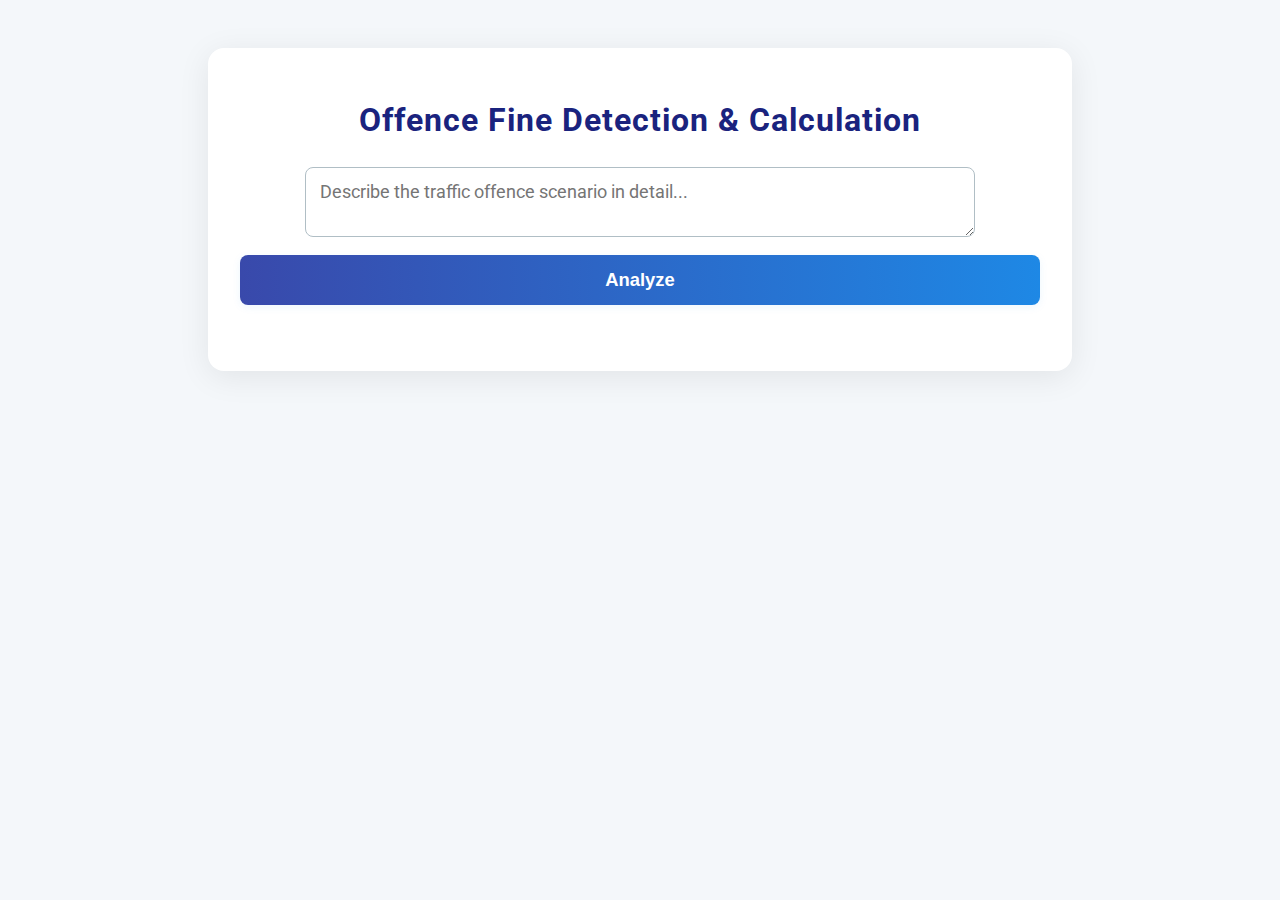
<file: App/Frontend/index.html>
<!DOCTYPE html>
<html lang="en">
<head>
    <meta charset="UTF-8">
    <title>Offence Fine Detection</title>
    <link rel="stylesheet" href="styles.css">
    <!-- Add Google Fonts for professional look -->
    <link href="https://fonts.googleapis.com/css?family=Roboto:400,700&display=swap" rel="stylesheet">
</head>
<body>
    <div class="container">
        <h1>Offence Fine Detection & Calculation</h1>
        <textarea id="scenarioInput" placeholder="Describe the traffic offence scenario in detail..."></textarea>
        <button id="analyzeBtn">Analyze</button>
        <!-- Results will be rendered as a table below -->
        <div id="results" class="results-table-wrapper"></div>
    </div>
    <script src="app.js"></script>
</body>
</html>
</file>
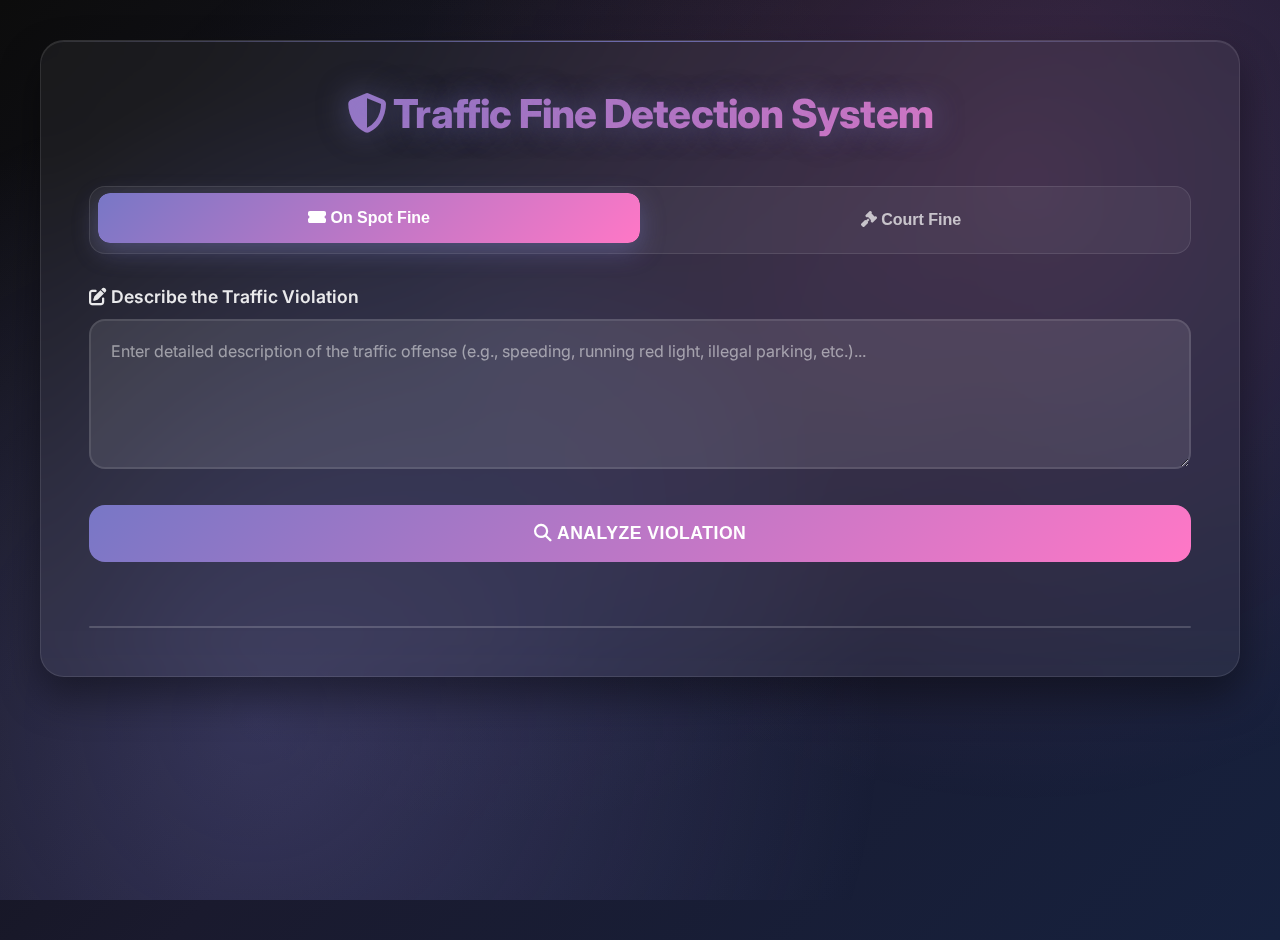
<file: Panelty Detector/App/Frontend/index.html>
<!DOCTYPE html>
<html lang="en">
<head>
    <meta charset="UTF-8">
    <meta name="viewport" content="width=device-width, initial-scale=1.0">
    <title>Traffic Fine Detection System</title>
    <link rel="stylesheet" href="styles.css">
    <!-- Enhanced Google Fonts -->
    <link href="https://fonts.googleapis.com/css2?family=Inter:wght@400;600;700;800&display=swap" rel="stylesheet">
    <!-- Add Font Awesome for icons -->
    <link rel="stylesheet" href="https://cdnjs.cloudflare.com/ajax/libs/font-awesome/6.4.0/css/all.min.css">
</head>
<body>
    <div class="container">
        <h1><i class="fas fa-shield-alt"></i> Traffic Fine Detection System</h1>
        
        <!-- Tab Navigation -->
        <div class="tab-container">
            <div class="tab-nav">
                <button class="tab-btn active" data-tab="onspot">
                    <span><i class="fas fa-ticket-alt"></i> On Spot Fine</span>
                </button>
                <button class="tab-btn" data-tab="court">
                    <span><i class="fas fa-gavel"></i> Court Fine</span>
                </button>
            </div>
            
            <!-- On Spot Fine Tab Content -->
            <div class="tab-content active" id="onspot-tab">
                <div class="input-group">
                    <label class="input-label" for="scenarioInput">
                        <i class="fas fa-edit"></i> Describe the Traffic Violation
                    </label>
                    <textarea 
                        id="scenarioInput" 
                        placeholder="Enter detailed description of the traffic offense (e.g., speeding, running red light, illegal parking, etc.)..."
                    ></textarea>
                </div>
                <button id="analyzeBtn" class="btn-primary">
                    <i class="fas fa-search"></i> Analyze Violation
                </button>
                
                <!-- Enhanced Loading Animation -->
                <div id="loading" class="loading">
                    <div class="loading-spinner"></div>
                    <div class="loading-text">Analyzing traffic violation<span class="loading-dots"></span></div>
                    <div class="loading-progress">
                        <div class="loading-progress-bar"></div>
                    </div>
                </div>
                
                <!-- Results will be rendered as a table below -->
                <div id="results" class="results-table-wrapper"></div>
            </div>
            
            <!-- Court Fine Tab Content -->
            <div class="tab-content" id="court-tab">
                <div class="input-group">
                    <label class="input-label" for="courtScenarioInput">
                        <i class="fas fa-balance-scale"></i> Describe the Traffic Violation for Court Proceedings
                    </label>
                    <textarea 
                        id="courtScenarioInput" 
                        placeholder="Enter detailed description of the traffic offense for court fine assessment (include severity, circumstances, etc.)..."
                    ></textarea>
                </div>
                <button id="courtAnalyzeBtn" class="btn-primary">
                    <i class="fas fa-gavel"></i> Analyze Court Penalties
                </button>
                
                <!-- Enhanced Loading Animation -->
                <div id="courtLoading" class="loading">
                    <div class="loading-spinner"></div>
                    <div class="loading-text">Processing court fine assessment<span class="loading-dots"></span></div>
                    <div class="loading-progress">
                        <div class="loading-progress-bar"></div>
                    </div>
                </div>
                
                <!-- Results will be rendered as a table below -->
                <div id="courtResults" class="results-table-wrapper"></div>
            </div>
        </div>
    </div>
    <script src="app.js"></script>
</body>
</html>
</file>
<file: App/Frontend/styles.css>
body {
    background: #f4f7fa;
    font-family: 'Roboto', Arial, sans-serif;
    margin: 0;
    padding: 0;
}
.container {
    max-width: 800px; /* Increased width */
    margin: 48px auto;
    background: #fff;
    border-radius: 16px;
    box-shadow: 0 6px 32px rgba(0,0,0,0.08);
    padding: 32px 32px 24px 32px;
    display: flex;
    flex-direction: column;
    align-items: center; /* Center children horizontally */
}
h1 {
    text-align: center;
    color: #1a237e;
    font-weight: 700;
    margin-bottom: 28px;
    letter-spacing: 1px;
}
textarea#scenarioInput {
    width: 80%; /* Make textarea narrower than card for centering */
    min-width: 320px;
    max-width: 100%;
    display: block;
    margin: 0 auto 18px auto; /* Center horizontally and add bottom margin */
    border: 1.5px solid #b0bec5;
    border-radius: 8px;
    padding: 14px;
    font-size: 1.1em;
    resize: vertical;
    transition: border 0.2s;
    font-family: 'Roboto', Arial, sans-serif;
}
textarea#scenarioInput:focus {
    border: 1.5px solid #3949ab;
    outline: none;
}
button#analyzeBtn {
    display: block;
    width: 100%;
    background: linear-gradient(90deg, #3949ab 0%, #1e88e5 100%);
    color: #fff;
    border: none;
    border-radius: 8px;
    padding: 14px 0;
    font-size: 1.15em;
    font-weight: 700;
    cursor: pointer;
    margin-bottom: 24px;
    transition: background 0.2s;
    box-shadow: 0 2px 8px rgba(30,136,229,0.08);
}
button#analyzeBtn:hover {
    background: linear-gradient(90deg, #1e88e5 0%, #3949ab 100%);
}
.results-table-wrapper {
    margin-top: 18px;
}
.results-table {
    width: 100%;
    border-collapse: collapse;
    background: #fafbfc;
    border-radius: 8px;
    overflow: hidden;
    box-shadow: 0 2px 8px rgba(30,136,229,0.04);
}
.results-table th, .results-table td {
    padding: 12px 16px;
    text-align: left;
}
.results-table th {
    background: #e3eafc;
    color: #1a237e;
    font-weight: 700;
    border-bottom: 2px solid #c5cae9;
}
.results-table tr:not(:last-child) td {
    border-bottom: 1px solid #e3eafc;
}
.results-table td {
    color: #263238;
    font-size: 1em;
}
@media (max-width: 900px) {
    .container {
        max-width: 98vw;
        padding: 16px 2vw 12px 2vw;
    }
    textarea#scenarioInput {
        width: 98%;
        min-width: 0;
    }
}
@media (max-width: 600px) {
    .container {
        padding: 16px 4vw 12px 4vw;
    }
    .results-table th, .results-table td {
        padding: 8px 6px;
        font-size: 0.97em;
    }
}
</file>
<file: Panelty Detector/App/Frontend/styles.css>
* {
    margin: 0;
    padding: 0;
    box-sizing: border-box;
}

body {
    background: linear-gradient(135deg, #0c0c0c 0%, #1a1a2e 50%, #16213e 100%);
    font-family: 'Inter', 'Segoe UI', 'Roboto', sans-serif;
    min-height: 100vh;
    color: #ffffff;
    overflow-x: hidden;
}

/* Animated background particles */
body::before {
    content: '';
    position: fixed;
    top: 0;
    left: 0;
    width: 100%;
    height: 100%;
    background: 
        radial-gradient(circle at 20% 80%, rgba(120, 119, 198, 0.3) 0%, transparent 50%),
        radial-gradient(circle at 80% 20%, rgba(255, 119, 198, 0.15) 0%, transparent 50%),
        radial-gradient(circle at 40% 40%, rgba(120, 119, 198, 0.1) 0%, transparent 50%);
    pointer-events: none;
    z-index: -1;
}

.container {
    max-width: 1200px;
    margin: 40px auto;
    background: rgba(255, 255, 255, 0.05);
    backdrop-filter: blur(20px);
    border: 1px solid rgba(255, 255, 255, 0.1);
    border-radius: 24px;
    box-shadow: 
        0 20px 40px rgba(0, 0, 0, 0.4),
        inset 0 1px 0 rgba(255, 255, 255, 0.1);
    padding: 48px;
    position: relative;
    overflow: hidden;
}

.container::before {
    content: '';
    position: absolute;
    top: 0;
    left: 0;
    right: 0;
    height: 1px;
    background: linear-gradient(90deg, transparent, rgba(120, 119, 198, 0.8), transparent);
}

h1 {
    text-align: center;
    background: linear-gradient(135deg, #7877c6 0%, #ff77c6 100%);
    -webkit-background-clip: text;
    -webkit-text-fill-color: transparent;
    background-clip: text;
    font-weight: 800;
    font-size: 2.5rem;
    margin-bottom: 48px;
    letter-spacing: -0.02em;
    text-shadow: 0 0 30px rgba(120, 119, 198, 0.5);
}

/* Tab Navigation Styles */
.tab-container {
    width: 100%;
}

.tab-nav {
    display: flex;
    background: rgba(255, 255, 255, 0.05);
    border-radius: 16px;
    padding: 8px;
    margin-bottom: 32px;
    border: 1px solid rgba(255, 255, 255, 0.1);
}

.tab-btn {
    flex: 1;
    background: transparent;
    border: none;
    padding: 16px 24px;
    font-size: 1rem;
    font-weight: 600;
    color: rgba(255, 255, 255, 0.7);
    cursor: pointer;
    border-radius: 12px;
    transition: all 0.3s cubic-bezier(0.4, 0, 0.2, 1);
    position: relative;
    overflow: hidden;
}

.tab-btn::before {
    content: '';
    position: absolute;
    top: 0;
    left: 0;
    right: 0;
    bottom: 0;
    background: linear-gradient(135deg, #7877c6 0%, #ff77c6 100%);
    opacity: 0;
    transition: opacity 0.3s ease;
    border-radius: 12px;
}

.tab-btn.active {
    color: #ffffff;
    transform: translateY(-2px);
    box-shadow: 0 8px 25px rgba(120, 119, 198, 0.4);
}

.tab-btn.active::before {
    opacity: 1;
}

.tab-btn:hover:not(.active) {
    color: #ffffff;
    background: rgba(255, 255, 255, 0.1);
    transform: translateY(-1px);
}

.tab-btn span {
    position: relative;
    z-index: 1;
}

.tab-content {
    display: none;
    width: 100%;
    animation: fadeIn 0.5s ease-in-out;
}

.tab-content.active {
    display: block;
}

@keyframes fadeIn {
    from { opacity: 0; transform: translateY(20px); }
    to { opacity: 1; transform: translateY(0); }
}

/* Input Styles */
.input-group {
    margin-bottom: 32px;
}

.input-label {
    display: block;
    margin-bottom: 12px;
    font-weight: 600;
    color: rgba(255, 255, 255, 0.9);
    font-size: 1.1rem;
}

textarea#scenarioInput, textarea#courtScenarioInput {
    width: 100%;
    min-height: 150px;
    background: rgba(255, 255, 255, 0.05);
    border: 2px solid rgba(255, 255, 255, 0.1);
    border-radius: 16px;
    padding: 20px;
    font-size: 1rem;
    color: #ffffff;
    font-family: 'Inter', sans-serif;
    resize: vertical;
    transition: all 0.3s ease;
    backdrop-filter: blur(10px);
}

textarea#scenarioInput::placeholder, textarea#courtScenarioInput::placeholder {
    color: rgba(255, 255, 255, 0.5);
}

textarea#scenarioInput:focus, textarea#courtScenarioInput:focus {
    outline: none;
    border-color: #7877c6;
    box-shadow: 0 0 0 4px rgba(120, 119, 198, 0.2);
    background: rgba(255, 255, 255, 0.08);
}

/* Button Styles */
.btn-primary {
    width: 100%;
    background: linear-gradient(135deg, #7877c6 0%, #ff77c6 100%);
    color: #ffffff;
    border: none;
    border-radius: 16px;
    padding: 18px 32px;
    font-size: 1.1rem;
    font-weight: 700;
    cursor: pointer;
    transition: all 0.3s cubic-bezier(0.4, 0, 0.2, 1);
    position: relative;
    overflow: hidden;
    text-transform: uppercase;
    letter-spacing: 0.5px;
    margin-bottom: 32px;
}

.btn-primary::before {
    content: '';
    position: absolute;
    top: 0;
    left: -100%;
    width: 100%;
    height: 100%;
    background: linear-gradient(90deg, transparent, rgba(255, 255, 255, 0.2), transparent);
    transition: left 0.5s;
}

.btn-primary:hover {
    transform: translateY(-3px);
    box-shadow: 0 15px 35px rgba(120, 119, 198, 0.4);
}

.btn-primary:hover::before {
    left: 100%;
}

.btn-primary:active {
    transform: translateY(-1px);
}

button#analyzeBtn, button#courtAnalyzeBtn {
    @extend .btn-primary;
}

/* Results Table Styles */
.results-table-wrapper {
    margin-top: 32px;
    border-radius: 20px;
    overflow: hidden;
    background: rgba(255, 255, 255, 0.03);
    backdrop-filter: blur(10px);
    border: 1px solid rgba(255, 255, 255, 0.1);
}

.results-table {
    width: 100%;
    border-collapse: collapse;
    background: transparent;
}

.results-table thead {
    background: linear-gradient(135deg, #7877c6 0%, #ff77c6 100%);
}

.results-table th {
    padding: 20px 24px;
    text-align: left;
    font-weight: 700;
    color: #ffffff;
    font-size: 0.9rem;
    letter-spacing: 0.5px;
    text-transform: uppercase;
    border: none;
}

.results-table td {
    padding: 20px 24px;
    border-bottom: 1px solid rgba(255, 255, 255, 0.1);
    color: rgba(255, 255, 255, 0.9);
    font-size: 0.95rem;
    vertical-align: middle;
}

.results-table tbody tr {
    transition: all 0.3s ease;
    background: rgba(255, 255, 255, 0.02);
}

.results-table tbody tr:hover {
    background: rgba(255, 255, 255, 0.08);
    transform: scale(1.01);
}

.results-table tbody tr:last-child td {
    border-bottom: none;
}

/* Court Results Styles */
.court-results-list {
    margin-top: 32px;
}

.court-fine-item {
    background: rgba(255, 255, 255, 0.05);
    border: 1px solid rgba(255, 255, 255, 0.1);
    border-radius: 20px;
    padding: 32px;
    margin-bottom: 24px;
    backdrop-filter: blur(10px);
    transition: all 0.3s ease;
}

.court-fine-item:hover {
    transform: translateY(-5px);
    box-shadow: 0 20px 40px rgba(0, 0, 0, 0.3);
    border-color: rgba(120, 119, 198, 0.3);
}

.offence-title {
    font-size: 1.4rem;
    font-weight: 800;
    background: linear-gradient(135deg, #7877c6 0%, #ff77c6 100%);
    -webkit-background-clip: text;
    -webkit-text-fill-color: transparent;
    background-clip: text;
    margin-bottom: 24px;
    text-align: center;
    padding-bottom: 16px;
    border-bottom: 2px solid rgba(120, 119, 198, 0.3);
}

/* Add styles for offence description */
.offence-description {
    margin: 16px 0;
    padding: 16px;
    background: rgba(255, 255, 255, 0.03);
    border-radius: 8px;
    border-left: 4px solid #4CAF50;
}

.description-label {
    font-size: 12px;
    font-weight: 600;
    color: #4CAF50;
    text-transform: uppercase;
    letter-spacing: 0.5px;
    margin-bottom: 8px;
}

.description-content {
    font-size: 14px;
    line-height: 1.6;
    color: #e0e0e0;
    background: rgba(255, 255, 255, 0.02);
    padding: 12px;
    border-radius: 6px;
    border: 1px solid rgba(255, 255, 255, 0.1);
}

/* Adjust spacing for court-fine-item to accommodate description */
.court-fine-item {
    padding: 24px; /* Increase padding slightly for better spacing */
}

.section-header {
    background: rgba(255, 255, 255, 0.05);
    border: 1px solid rgba(255, 255, 255, 0.1);
    border-radius: 16px;
    padding: 20px;
    margin-bottom: 20px;
    backdrop-filter: blur(5px);
}

.section-header-title {
    font-size: 1rem;
    font-weight: 700;
    color: #7877c6;
    margin-bottom: 16px;
    text-transform: uppercase;
    letter-spacing: 1px;
}

.penalties-section {
    background: rgba(255, 119, 198, 0.05);
    border: 1px solid rgba(255, 119, 198, 0.2);
    border-radius: 16px;
    padding: 20px;
}

.penalties-title {
    font-size: 1rem;
    font-weight: 700;
    color: #ff77c6;
    margin-bottom: 16px;
    text-transform: uppercase;
    letter-spacing: 1px;
}

.penalty-item {
    background: rgba(255, 255, 255, 0.05);
    border: 1px solid rgba(255, 255, 255, 0.1);
    border-radius: 12px;
    padding: 16px;
    margin-bottom: 12px;
    backdrop-filter: blur(5px);
}

.conviction-type {
    font-size: 0.9rem;
    font-weight: 700;
    color: #ffffff;
    margin-bottom: 8px;
    text-transform: uppercase;
    letter-spacing: 0.5px;
}

.fine-amount {
    font-weight: 700;
    color: #7dd3fc;
    font-size: 1.1rem;
}

.section-details {
    display: grid;
    grid-template-columns: repeat(auto-fit, minmax(150px, 1fr));
    gap: 16px;
    margin-top: 16px;
}

.section-detail {
    background: rgba(255, 255, 255, 0.05);
    padding: 12px 16px;
    border-radius: 12px;
    border: 1px solid rgba(255, 255, 255, 0.1);
    backdrop-filter: blur(5px);
}

.section-detail-label {
    font-size: 0.8rem;
    font-weight: 600;
    color: rgba(255, 255, 255, 0.7);
    text-transform: uppercase;
    letter-spacing: 0.5px;
    margin-bottom: 6px;
}

.section-detail-value {
    font-size: 1rem;
    color: #ffffff;
    font-weight: 600;
}

.no-court-results {
    text-align: center;
    padding: 60px 20px;
    color: rgba(255, 255, 255, 0.6);
    font-style: italic;
    font-size: 1.1rem;
}

/* Loading Animation */
.loading {
    display: none;
    text-align: center;
    padding: 40px;
    background: rgba(255, 255, 255, 0.05);
    backdrop-filter: blur(10px);
    border: 1px solid rgba(255, 255, 255, 0.1);
    border-radius: 20px;
    margin: 32px 0;
}

.loading.show {
    display: block;
    animation: fadeIn 0.3s ease-in-out;
}

.loading-spinner {
    width: 60px;
    height: 60px;
    border: 4px solid rgba(255, 255, 255, 0.1);
    border-left: 4px solid #7877c6;
    border-radius: 50%;
    animation: spin 1s linear infinite;
    margin: 0 auto 20px;
}

.loading-text {
    color: #ffffff;
    font-size: 1.1rem;
    font-weight: 600;
    margin-bottom: 24px;
    text-shadow: 0 2px 10px rgba(0, 0, 0, 0.5);
}

.loading-progress {
    width: 100%;
    height: 8px;
    background: rgba(255, 255, 255, 0.1);
    border-radius: 4px;
    overflow: hidden;
    margin-top: 16px;
    position: relative;
}

.loading-progress-bar {
    height: 100%;
    background: linear-gradient(90deg, #7877c6, #ff77c6, #7877c6);
    background-size: 200% 100%;
    border-radius: 4px;
    animation: progressAnimation 2s ease-in-out infinite;
    width: 0%;
    transition: width 0.3s ease;
}

.loading-progress-bar.animate {
    animation: progressAnimation 2s ease-in-out infinite, progressWidth 3s ease-in-out infinite;
}

@keyframes spin {
    0% { transform: rotate(0deg); }
    100% { transform: rotate(360deg); }
}

@keyframes progressAnimation {
    0% { background-position: 200% 0; }
    100% { background-position: -200% 0; }
}

@keyframes progressWidth {
    0% { width: 0%; }
    50% { width: 75%; }
    100% { width: 100%; }
}

@keyframes loadingDots {
    0%, 20% { content: ''; }
    40% { content: '.'; }
    60% { content: '..'; }
    80%, 100% { content: '...'; }
}

/* Responsive Design */
@media (max-width: 768px) {
    .container {
        margin: 20px;
        padding: 24px;
    }
    
    h1 {
        font-size: 2rem;
        margin-bottom: 32px;
    }
    
    .tab-btn {
        padding: 12px 16px;
        font-size: 0.9rem;
    }
    
    textarea#scenarioInput, textarea#courtScenarioInput {
        min-height: 120px;
        padding: 16px;
    }
    
    .results-table th,
    .results-table td {
        padding: 16px 12px;
        font-size: 0.85rem;
    }
    
    .court-fine-item {
        padding: 20px;
    }
    
    .section-details {
        grid-template-columns: 1fr;
        gap: 12px;
    }
}

@media (max-width: 480px) {
    .container {
        margin: 10px;
        padding: 16px;
    }
    
    h1 {
        font-size: 1.6rem;
    }
    
    .tab-nav {
        padding: 4px;
    }
    
    .tab-btn {
        padding: 10px 12px;
        font-size: 0.8rem;
    }
}
</file>
